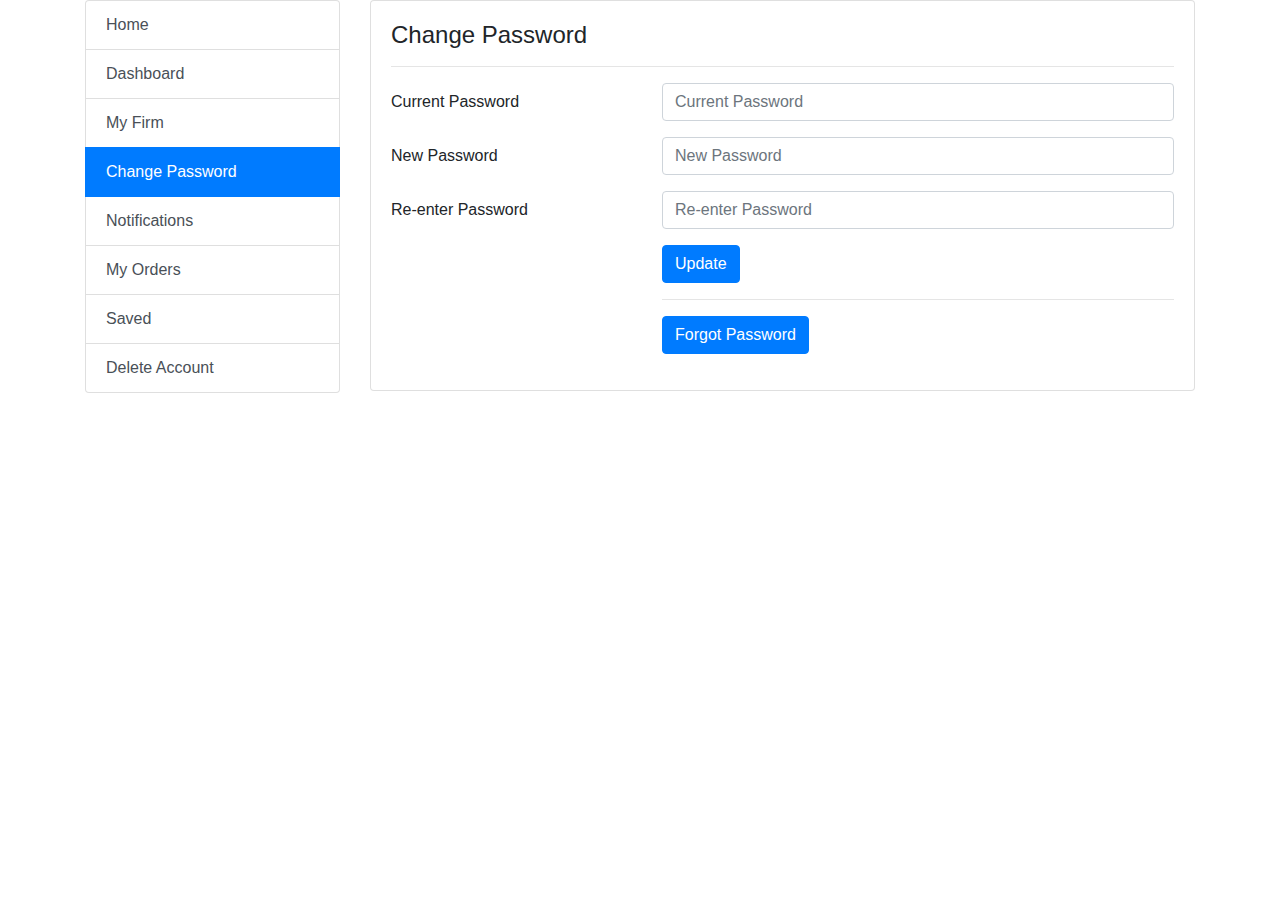
<file: account/changePassword.html>
<!DOCTYPE html>
<html lang="en">
<head>
    <meta charset="UTF-8">
    <meta name="viewport" content="width=device-width, initial-scale=1.0">
    <link href="//maxcdn.bootstrapcdn.com/bootstrap/4.1.1/css/bootstrap.min.css" rel="stylesheet" id="bootstrap-css">
    <script src="//maxcdn.bootstrapcdn.com/bootstrap/4.1.1/js/bootstrap.min.js"></script>
    <script src="//cdnjs.cloudflare.com/ajax/libs/jquery/3.2.1/jquery.min.js"></script>
    <title>Document</title>
</head>
<body>
    
    <div class="container">
        <div class="row">
            <div class="col-md-3 ">
                <div class="list-group ">
                    <a href="/index.html" class="list-group-item list-group-item-action">Home</a>
                    <a href="editAccount.html" class="list-group-item list-group-item-action">Dashboard</a>
                    <a href="myFirm.html" class="list-group-item list-group-item-action">My Firm</a>
                    <a href="#" class="list-group-item list-group-item-action active">Change Password</a>
                    <a href="notification.html" class="list-group-item list-group-item-action">Notifications</a>
                    <a href="#" class="list-group-item list-group-item-action">My Orders</a>
                    <a href="#" class="list-group-item list-group-item-action">Saved</a>
                    <a href="deleteAccount.html" class="list-group-item list-group-item-action">Delete Account</a>
                </div>
            </div>

            <div class="col-md-9">
                <div class="card">
                    <div class="card-body">
                        <div class="row">
                            <div class="col-md-12">
                                <h4>Change Password</h4>
                                <hr>
                            </div>
                        </div>


                        <div class="row">
                            <div class="col-md-12">
                                <form>
                                    <div class="form-group row">
                                        <label for="currPassword" class="col-4 col-form-label">Current Password</label> 
                                        <div class="col-8">
                                            <input id="currPassword" name="currentPassword" placeholder="Current Password" class="form-control here" required="required" type="text">
                                        </div>
                                    </div>

                                    <div class="form-group row">
                                        <label for="newPassword" class="col-4 col-form-label">New Password</label> 
                                        <div class="col-8">
                                            <input id="newPassword" name="newPassword" placeholder="New Password" class="form-control here" required="required" type="text">
                                        </div>
                                    </div>

                                    <div class="form-group row">
                                        <label for="rePassword" class="col-4 col-form-label">Re-enter Password</label> 
                                        <div class="col-8">
                                            <input type="password" name="rePassword" id="rePassword" tabindex="2" class="form-control here" required="required" placeholder="Re-enter Password">
                                        </div>
                                    </div> 

                                    <div class="form-group row">
                                        <div class="offset-4 col-8">
                                            <button name="submit" type="submit" class="btn btn-primary">Update</button><hr>
                                            <button name="submit" type="submit" class="btn btn-primary">Forgot Password</button>
                                        </div>
                                    </div>
                                </form>
                            </div>
                        </div>
                        
                    </div>
                </div>
            </div>
        </div>
    </div>

</body>
</html>
</file>
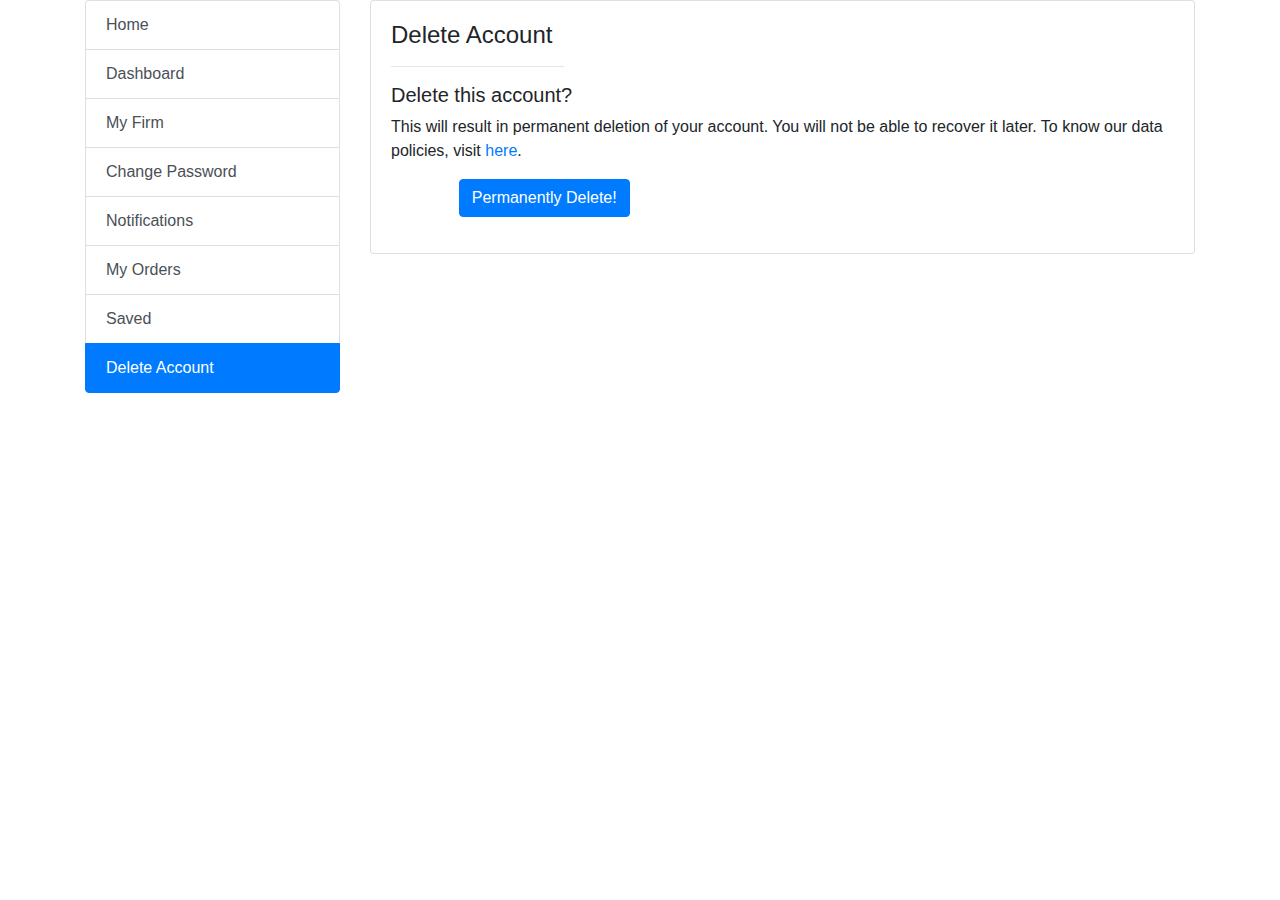
<file: account/deleteAccount.html>
<!DOCTYPE html>
<html lang="en">
<head>
    <meta charset="UTF-8">
    <meta name="viewport" content="width=device-width, initial-scale=1.0">
    <link href="//maxcdn.bootstrapcdn.com/bootstrap/4.1.1/css/bootstrap.min.css" rel="stylesheet" id="bootstrap-css">
    <script src="//maxcdn.bootstrapcdn.com/bootstrap/4.1.1/js/bootstrap.min.js"></script>
    <script src="//cdnjs.cloudflare.com/ajax/libs/jquery/3.2.1/jquery.min.js"></script>
    <title>NGP @deleteAccount</title>
</head>
<body>
    
    <div class="container">
        <div class="row">
            <div class="col-md-3 ">
                <div class="list-group">
                    <a href="/index.html" class="list-group-item list-group-item-action">Home</a>
                    <a href="editAccount.html" class="list-group-item list-group-item-action">Dashboard</a>
                    <a href="myFirm.html" class="list-group-item list-group-item-action">My Firm</a>
                    <a href="changePassword.html" class="list-group-item list-group-item-action">Change Password</a>
                    <a href="notification.html" class="list-group-item list-group-item-action">Notifications</a>
                    <a href="#" class="list-group-item list-group-item-action">My Orders</a>
                    <a href="#" class="list-group-item list-group-item-action">Saved</a>
                    <a href="#" class="list-group-item list-group-item-action active">Delete Account</a>
                </div>
            </div>

            <div class="col-md-9">
                <div class="card">
                    <div class="card-body">
                        <div class="row">
                            <div class="col-md-3">
                                <h4>Delete Account</h4>
                                <hr>
                            </div>
                        </div>

                        <div>
                            <h5>Delete this account?</h5>
                            <p>This will result in permanent deletion of your account. You will not be able to recover it later. To know our data policies, visit <a href="#">here</a>.</p>
                            <div class="form-group row">
                                <div class="offset-1 col-8">
                                  <button name="submit" type="submit" class="btn btn-primary">Permanently Delete!</button>
                                </div>
                              </div>
                        </div>


                    </div>
                </div>
            </div>

        </div>
    </div>

</body>
</html>
</file>
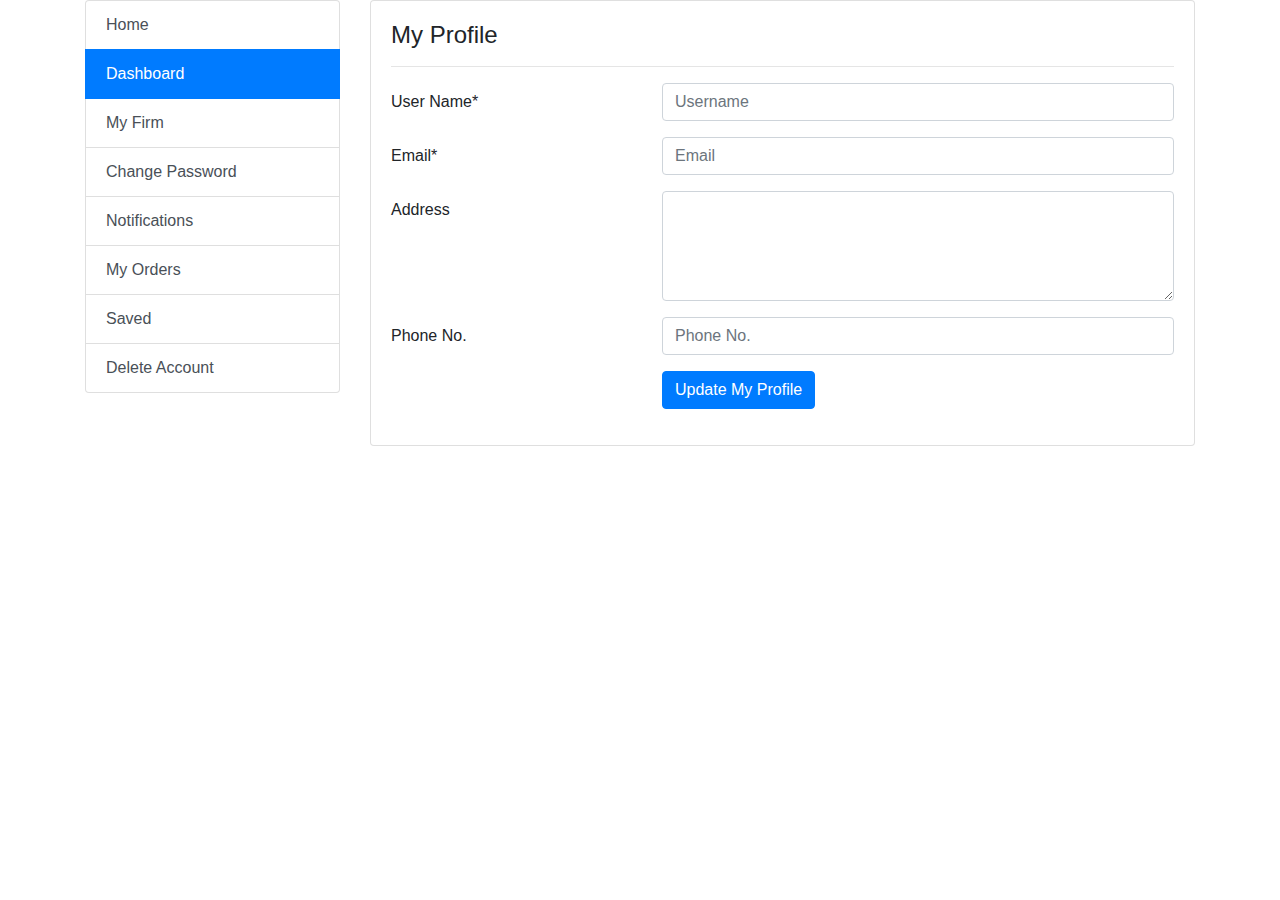
<file: account/editAccount.html>
<!DOCTYPE html>
<html lang="en">
<head>
    <meta charset="UTF-8">
    <meta name="viewport" content="width=device-width, initial-scale=1.0">
    <link href="//maxcdn.bootstrapcdn.com/bootstrap/4.1.1/css/bootstrap.min.css" rel="stylesheet" id="bootstrap-css">
    <script src="//maxcdn.bootstrapcdn.com/bootstrap/4.1.1/js/bootstrap.min.js"></script>
    <script src="//cdnjs.cloudflare.com/ajax/libs/jquery/3.2.1/jquery.min.js"></script>
    <title>Document</title>
</head>
<body>
    
    <div class="container">
        <div class="row">
            <div class="col-md-3 ">
                <div class="list-group ">
                  <a href="/index.html" class="list-group-item list-group-item-action">Home</a>
                    <a href="#" class="list-group-item list-group-item-action active">Dashboard</a>
                    <a href="myFirm.html" class="list-group-item list-group-item-action">My Firm</a>
                    <a href="changePassword.html" class="list-group-item list-group-item-action">Change Password</a>
                    <a href="notification.html" class="list-group-item list-group-item-action">Notifications</a>
                    <a href="#" class="list-group-item list-group-item-action">My Orders</a>
                    <a href="#" class="list-group-item list-group-item-action">Saved</a>
                    <a href="deleteAccount.html" class="list-group-item list-group-item-action">Delete Account</a>
                </div>
            </div>

            <div class="col-md-9">
                <div class="card">
                    <div class="card-body">
                        <div class="row">
                            <div class="col-md-12">
                                <h4>My Profile</h4>
                                <hr>
                            </div>
                        </div>

                        <div class="row">
                            <div class="col-md-12">
                                <form>
                                  <div class="form-group row">
                                    <label for="username" class="col-4 col-form-label">User Name*</label> 
                                    <div class="col-8">
                                      <input id="username" name="username" placeholder="Username" class="form-control here" required="required" type="text">
                                    </div>
                                  </div>

                                  <div class="form-group row">
                                    <label for="email" class="col-4 col-form-label">Email*</label> 
                                    <div class="col-8">
                                      <input id="email" name="email" placeholder="Email" class="form-control here" required="required" type="text">
                                    </div>
                                  </div>

                                  <div class="form-group row">
                                    <label for="address" class="col-4 col-form-label">Address</label> 
                                    <div class="col-8">
                                      <textarea id="publicinfo" name="publicinfo" cols="40" rows="4" class="form-control"></textarea>
                                    </div>
                                  </div>

                                  <div class="form-group row">
                                    <label for="phoneno" class="col-4 col-form-label">Phone No.</label> 
                                    <div class="col-8">
                                      <input id="phoneno" name="phoneno" placeholder="Phone No." class="form-control here" type="text">
                                    </div>
                                  </div> 

                                  <div class="form-group row">
                                    <div class="offset-4 col-8">
                                      <button name="submit" type="submit" class="btn btn-primary">Update My Profile</button>
                                    </div>
                                  </div>

                                </form>
                            </div>
                        </div>
                        
                    </div>
                </div>
            </div>
        </div>
    </div>


</body>
</html>
</file>
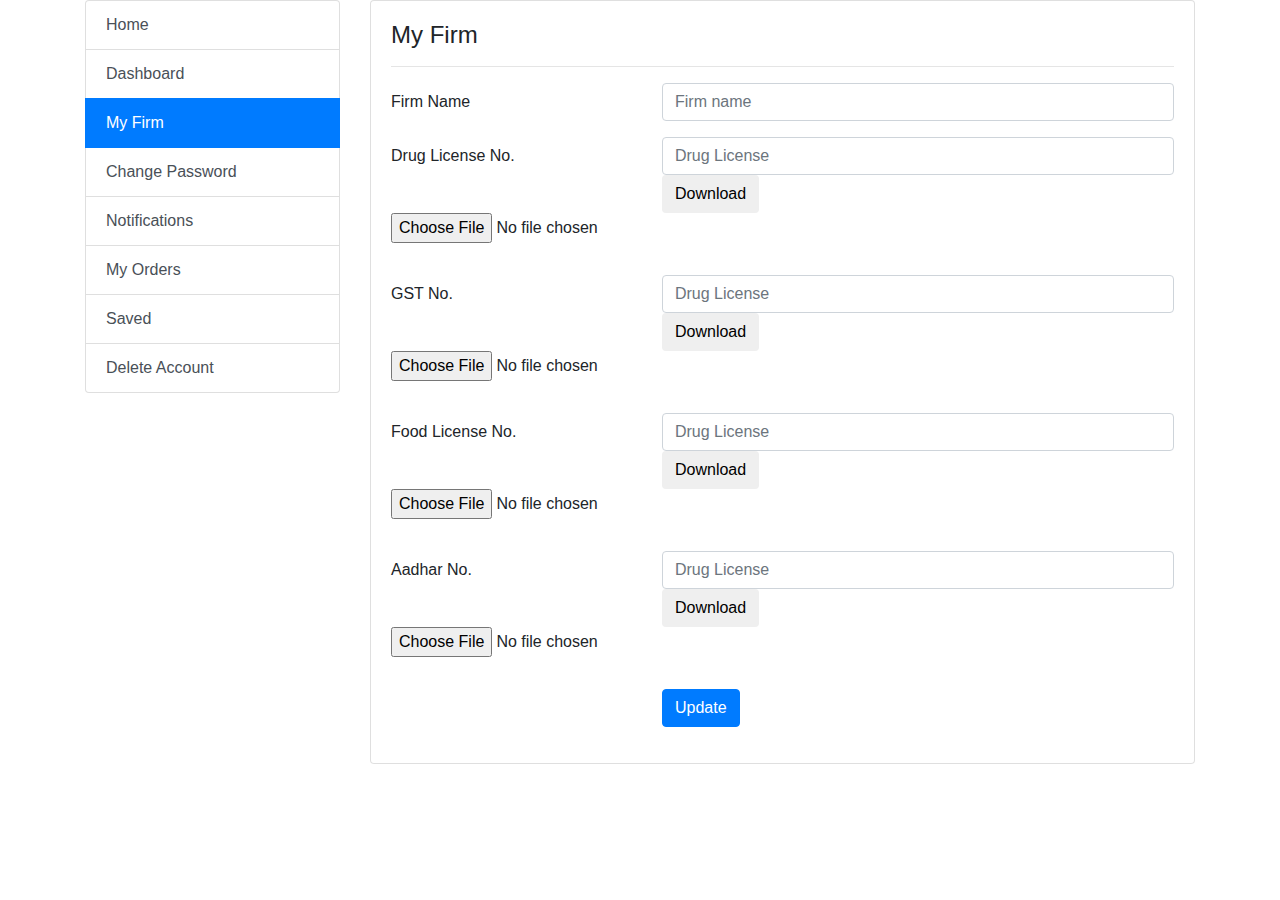
<file: account/myFirm.html>
<!DOCTYPE html>
<html lang="en">
<head>
    <meta charset="UTF-8">
    <meta name="viewport" content="width=device-width, initial-scale=1.0">
    <link href="//maxcdn.bootstrapcdn.com/bootstrap/4.1.1/css/bootstrap.min.css" rel="stylesheet" id="bootstrap-css">
    <script src="//maxcdn.bootstrapcdn.com/bootstrap/4.1.1/js/bootstrap.min.js"></script>
    <script src="//cdnjs.cloudflare.com/ajax/libs/jquery/3.2.1/jquery.min.js"></script>
    <title>Document</title>
</head>
<body>
    
    <div class="container">
        <div class="row">
            <div class="col-md-3 ">
                <div class="list-group ">
                    <a href="/index.html" class="list-group-item list-group-item-action">Home</a>
                    <a href="editAccount.html" class="list-group-item list-group-item-action">Dashboard</a>
                    <a href="#" class="list-group-item list-group-item-action active">My Firm</a>
                    <a href="changePassword.html" class="list-group-item list-group-item-action">Change Password</a>
                    <a href="notification.html" class="list-group-item list-group-item-action">Notifications</a>
                    <a href="#" class="list-group-item list-group-item-action">My Orders</a>
                    <a href="#" class="list-group-item list-group-item-action">Saved</a>
                    <a href="deleteAccount.html" class="list-group-item list-group-item-action">Delete Account</a>
                </div>
            </div>

            <div class="col-md-9">
                <div class="card">
                    <div class="card-body">
                        <div class="row">
                            <div class="col-md-12">
                                <h4>My Firm</h4>
                                <hr>
                            </div>
                        </div>

                        <div class="row">
                            <div class="col-md-12">
                                <form>
                                    <div class="form-group row">
                                        <label for="username" class="col-4 col-form-label">Firm Name</label> 
                                        <div class="col-8">
                                            <input id="username" name="firmname" placeholder="Firm name" class="form-control here" type="text">
                                        </div>
                                    </div>

                                    <div class="form-group row">
                                        <label for="DLNo" class="col-4 col-form-label">Drug License No.</label> 
                                        <div class="col-8">
                                            <input id="dlno" name="dlno" placeholder="Drug License" class="form-control here" type="text">
                                            <button name="submit" type="submit" class="btn button">Download</button>   
                                        </div>
                                        
                                        <div class="file-upload-wrapper form-group" >
                                            <div class="offset-0 col-8">
                                                <input type="file" id="input-file-max-fs" class="file-upload" data-max-file-size="2M" placeholder="Upload"/>
                                            </div>
                                        </div>
                                    </div>

                                    <div class="form-group row">
                                        <label for="gstno" class="col-4 col-form-label">GST No.</label> 
                                        <div class="col-8">
                                            <input id="dlno" name="dlno" placeholder="Drug License" class="form-control here" type="text">
                                            <button name="submit" type="submit" class="btn button">Download</button>   
                                        </div>
                                        
                                        <div class="file-upload-wrapper form-group" >
                                            <div class="offset-0 col-8">
                                                <input type="file" id="input-file-max-fs" class="file-upload" data-max-file-size="2M" placeholder="Upload"/>
                                            </div>
                                        </div>
                                    </div>

                                    <div class="form-group row">
                                        <label for="foodlno" class="col-4 col-form-label">Food License No.</label> 
                                        <div class="col-8">
                                            <input id="dlno" name="dlno" placeholder="Drug License" class="form-control here" type="text">
                                            <button name="submit" type="submit" class="btn button">Download</button>   
                                        </div>
                                        
                                        <div class="file-upload-wrapper form-group" >
                                            <div class="offset-0 col-8">
                                                <input type="file" id="input-file-max-fs" class="file-upload" data-max-file-size="2M" placeholder="Upload"/>
                                            </div>
                                        </div>
                                    </div>

                                    <div class="form-group row">
                                        <label for="aadharno" class="col-4 col-form-label">Aadhar No.</label> 
                                        <div class="col-8">
                                            <input id="dlno" name="dlno" placeholder="Drug License" class="form-control here" type="text">
                                            <button name="submit" type="submit" class="btn button">Download</button>   
                                        </div>
                                        
                                        <div class="file-upload-wrapper form-group" >
                                            <div class="offset-0 col-8">
                                                <input type="file" id="input-file-max-fs" class="file-upload" data-max-file-size="2M" placeholder="Upload"/>
                                            </div>
                                        </div>
                                    </div> 

                                    <div class="form-group row">
                                        <div class="offset-4 col-8">
                                        <button name="submit" type="submit" class="btn btn-primary">Update</button>
                                        </div>
                                    </div>
                                </form>
                            </div>
                        </div>
                        
                    </div>
                </div>
            </div>
        </div>
    </div>
</body>
</html>
</file>
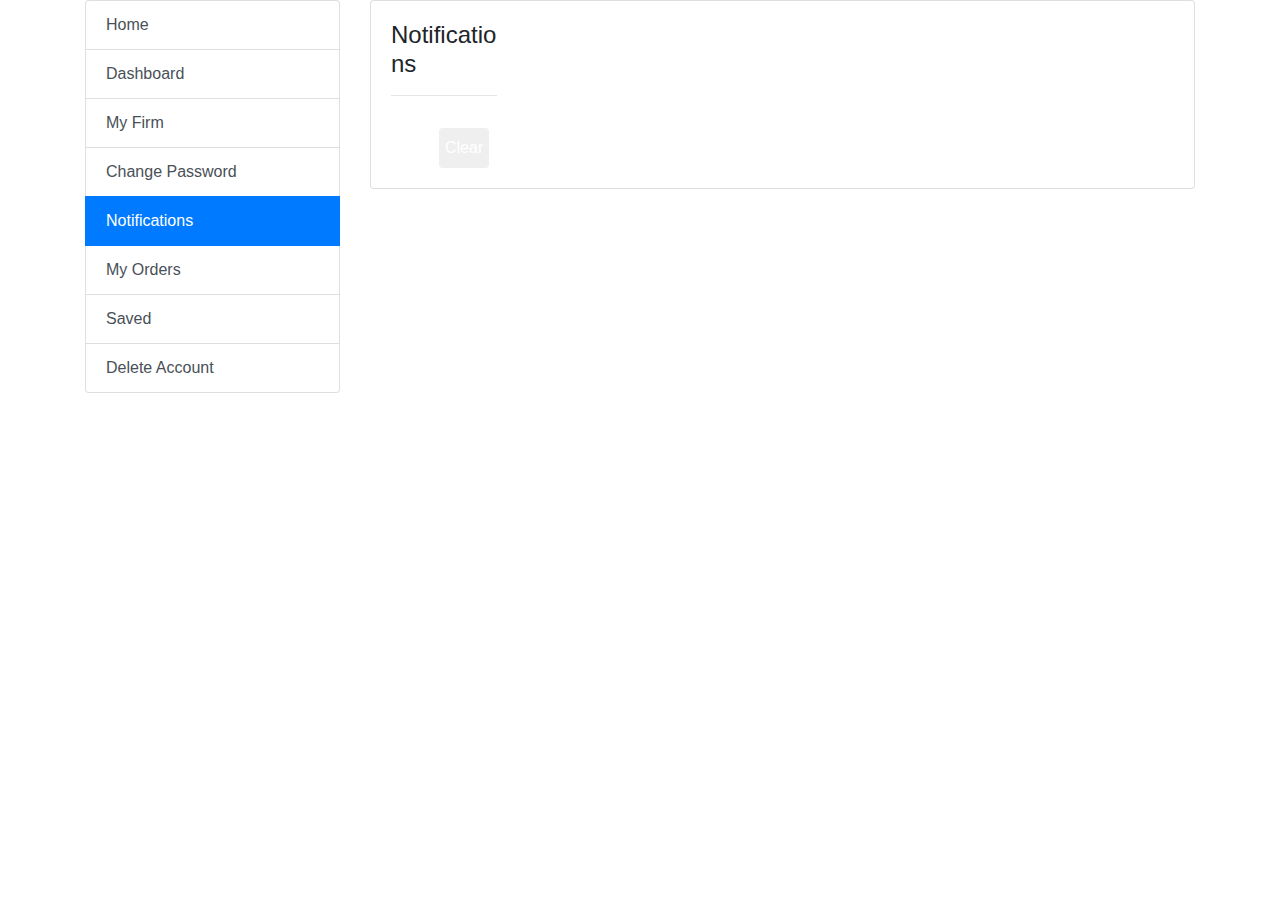
<file: account/notification.html>
<!DOCTYPE html>
<html lang="en">
<head>
    <meta charset="UTF-8">
    <meta name="viewport" content="width=device-width, initial-scale=1.0">
    <link href="//maxcdn.bootstrapcdn.com/bootstrap/4.1.1/css/bootstrap.min.css" rel="stylesheet" id="bootstrap-css">
    <script src="//maxcdn.bootstrapcdn.com/bootstrap/4.1.1/js/bootstrap.min.js"></script>
    <script src="//cdnjs.cloudflare.com/ajax/libs/jquery/3.2.1/jquery.min.js"></script>
    <title>NGP @notifications</title>
</head>
<body>
    
    <div class="container">
        <div class="row">
            <div class="col-md-3 ">
                <div class="list-group">
                    <a href="/index.html" class="list-group-item list-group-item-action">Home</a>
                    <a href="editAccount.html" class="list-group-item list-group-item-action">Dashboard</a>
                    <a href="myFirm.html" class="list-group-item list-group-item-action">My Firm</a>
                    <a href="changePassword.html" class="list-group-item list-group-item-action">Change Password</a>
                    <a href="#" class="list-group-item list-group-item-action active">Notifications</a>
                    <a href="#" class="list-group-item list-group-item-action">My Orders</a>
                    <a href="#" class="list-group-item list-group-item-action">Saved</a>
                    <a href="deleteAccount.html" class="list-group-item list-group-item-action">Delete Account</a>
                </div>
            </div>

            <div class="col-md-9">
                <div class="card">
                    <div class="card-body">
                        <div class="row">
                            <div class="col-md-2">
                                <h4>Notifications</h4>
                                <hr>
                            </div>
                        </div>

                        <section class="text-gray-700 body-font">
                            <div class="container px-5 py-24 mx-auto">
                              <div class="lg:w-2/3 flex flex-col sm:flex-row sm:items-center items-start mx-auto">
                                <p></p>
                                <button class="flex-shrink-0 text-white bg-blue-500 border-0 py-2 px-8 focus:outline-none hover:bg-blue-600 rounded text-lg mt-10 sm:mt-0">Clear</button>
                              </div>
                            </div>
                          </section>
                    </div>
                </div>
            </div>

        </div>
    </div>
</body>
</html>
</file>
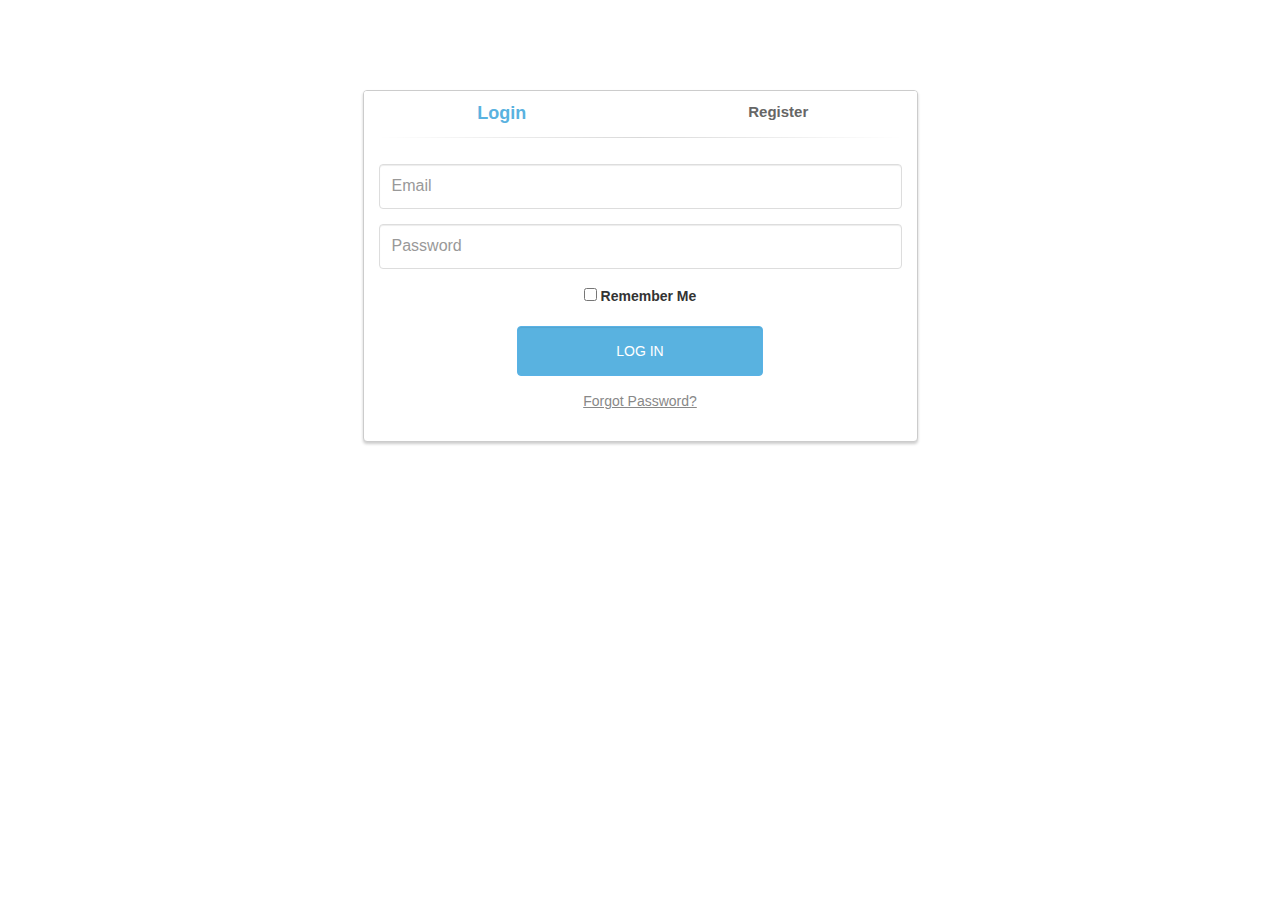
<file: login/login.html>
<!DOCTYPE html>
<html lang="en">
<head>
    <meta charset="UTF-8">
    <meta name="viewport" content="width=device-width, initial-scale=1.0">
    <link href="//maxcdn.bootstrapcdn.com/bootstrap/3.3.0/css/bootstrap.min.css" rel="stylesheet" id="bootstrap-css">
    <link rel="stylesheet" type="text/css" href="login.css">
    <script src="//maxcdn.bootstrapcdn.com/bootstrap/3.3.0/js/bootstrap.min.js"></script>
    <script src="//code.jquery.com/jquery-1.11.1.min.js"></script>
    <title>NGP @Account</title>
</head>
<body>
    
    <script type="text/javascript" src="login.js"></script>
    <div class="container">
    	<div class="row">
			<div class="col-md-6 col-md-offset-3">
				<div class="panel panel-login">
					<div class="panel-heading">
						<div class="row">
							<div class="col-xs-6">
								<a href="#" class="active" id="login-form-link">Login</a>
							</div>
							<div class="col-xs-6">
								<a href="#" id="register-form-link">Register</a>
							</div>
						</div>
						<hr>
					</div>
					<div class="panel-body">
						<div class="row">
							<div class="col-lg-12">
								<form id="login-form" action="https://phpoll.com/login/process" method="post" role="form" style="display: block;">
									<div class="form-group">
										<input type="text" name="email" id="email" tabindex="1" class="form-control" placeholder="Email" value="">
									</div>
									<div class="form-group">
										<input type="password" name="password" id="password" tabindex="2" class="form-control" placeholder="Password">
									</div>
									<div class="form-group text-center">
										<input type="checkbox" tabindex="3" class="" name="remember" id="remember">
										<label for="remember"> Remember Me</label>
									</div>
									<div class="form-group">
										<div class="row">
											<div class="col-sm-6 col-sm-offset-3">
												<input type="submit" name="login-submit" id="login-submit" tabindex="4" class="form-control btn btn-login" value="Log In">
											</div>
										</div>
									</div>
									<div class="form-group">
										<div class="row">
											<div class="col-lg-12">
												<div class="text-center">
													<a href="https://phpoll.com/recover" tabindex="5" class="forgot-password">Forgot Password?</a>
												</div>
											</div>
										</div>
									</div>
								</form>
								<form id="register-form" action="https://phpoll.com/register/process" method="post" role="form" style="display: none;">
									<div class="form-group">
										<input type="text" name="Firm Name" id="firmname" tabindex="1" class="form-control" placeholder="Name of Firm / User Name">
									</div>
									<div class="form-group">
										<input type="email" name="email" id="email" tabindex="1" class="form-control" placeholder="Email Address" value="">
									</div>
									<div class="form-group">
										<input type="text" name="Contact" id="mobile" tabindex="1" class="form-control" placeholder="Phone No.">
									</div>
									<!-- <div class="form-group">
										<input type="text" name="Firm Name" id="firmname" tabindex="1" class="form-control" placeholder="Name of your Firm">
									</div> -->
									<div class="form-group">
										<input type="password" name="password" id="password" tabindex="2" class="form-control" placeholder="Password">
									</div>
									<div class="form-group">
										<input type="password" name="confirm-password" id="confirm-password" tabindex="2" class="form-control" placeholder="Confirm Password">
									</div>
									<div class="form-group">
										<div class="file-upload-wrapper">
											<p>Upload Drug License</p>
											<input type="file" id="input-file-max-fs" class="file-upload" data-default-file="https://mdbootstrap.com/img/Others/documentation/1.jpg" data-max-file-size="2M" />
										</div>
									</div>

									<div class="form-group">
										<div class="row">
											<div class="col-sm-6 col-sm-offset-3">
												<input type="submit" name="register-submit" id="register-submit" tabindex="4" class="form-control btn btn-register" value="Register Now">
											</div>
										</div>
									</div>
								</form>
							</div>
						</div>
					</div>
				</div>
			</div>
		</div>
	</div>


</body>
</html>
</file>
<file: login/login.css>
body {
    padding-top: 90px;
}
.panel-login {
	border-color: #ccc;
	-webkit-box-shadow: 0px 2px 3px 0px rgba(0,0,0,0.2);
	-moz-box-shadow: 0px 2px 3px 0px rgba(0,0,0,0.2);
	box-shadow: 0px 2px 3px 0px rgba(0,0,0,0.2);
}
.panel-login>.panel-heading {
	color: #00415d;
	background-color: #fff;
	border-color: #fff;
	text-align:center;
}
.panel-login>.panel-heading a{
	text-decoration: none;
	color: #666;
	font-weight: bold;
	font-size: 15px;
	-webkit-transition: all 0.1s linear;
	-moz-transition: all 0.1s linear;
	transition: all 0.1s linear;
}
.panel-login>.panel-heading a.active{
	color: #59B2E0;
	font-size: 18px;
}
.panel-login>.panel-heading hr{
	margin-top: 10px;
	margin-bottom: 0px;
	clear: both;
	border: 0;
	height: 1px;
	background-image: -webkit-linear-gradient(left,rgba(0, 0, 0, 0),rgba(0, 0, 0, 0.15),rgba(0, 0, 0, 0));
	background-image: -moz-linear-gradient(left,rgba(0,0,0,0),rgba(0,0,0,0.15),rgba(0,0,0,0));
	background-image: -ms-linear-gradient(left,rgba(0,0,0,0),rgba(0,0,0,0.15),rgba(0,0,0,0));
	background-image: -o-linear-gradient(left,rgba(0,0,0,0),rgba(0,0,0,0.15),rgba(0,0,0,0));
}
.panel-login input[type="text"],.panel-login input[type="email"],.panel-login input[type="password"] {
	height: 45px;
	border: 1px solid #ddd;
	font-size: 16px;
	-webkit-transition: all 0.1s linear;
	-moz-transition: all 0.1s linear;
	transition: all 0.1s linear;
}
.panel-login input:hover,
.panel-login input:focus {
	outline:none;
	-webkit-box-shadow: none;
	-moz-box-shadow: none;
	box-shadow: none;
	border-color: #ccc;
}
.btn-login {
	background-color: #59B2E0;
	outline: none;
	color: #fff;
	font-size: 14px;
	height: auto;
	font-weight: normal;
	padding: 14px 0;
	text-transform: uppercase;
	border-color: #59B2E6;
}
.btn-login:hover,
.btn-login:focus {
	color: #fff;
	background-color: #53A3CD;
	border-color: #53A3CD;
}
.forgot-password {
	text-decoration: underline;
	color: #888;
}
.forgot-password:hover,
.forgot-password:focus {
	text-decoration: underline;
	color: #666;
}

.btn-register {
	background-color: #59B2E0;
	outline: none;
	color: #fff;
	font-size: 14px;
	height: auto;
	font-weight: normal;
	padding: 14px 0;
	text-transform: uppercase;
	border-color: #59B2E0;
}
.btn-register:hover,
.btn-register:focus {
	color: #fff;
	background-color: #59B2E0;
	border-color: #59B2E0;
}
</file>
